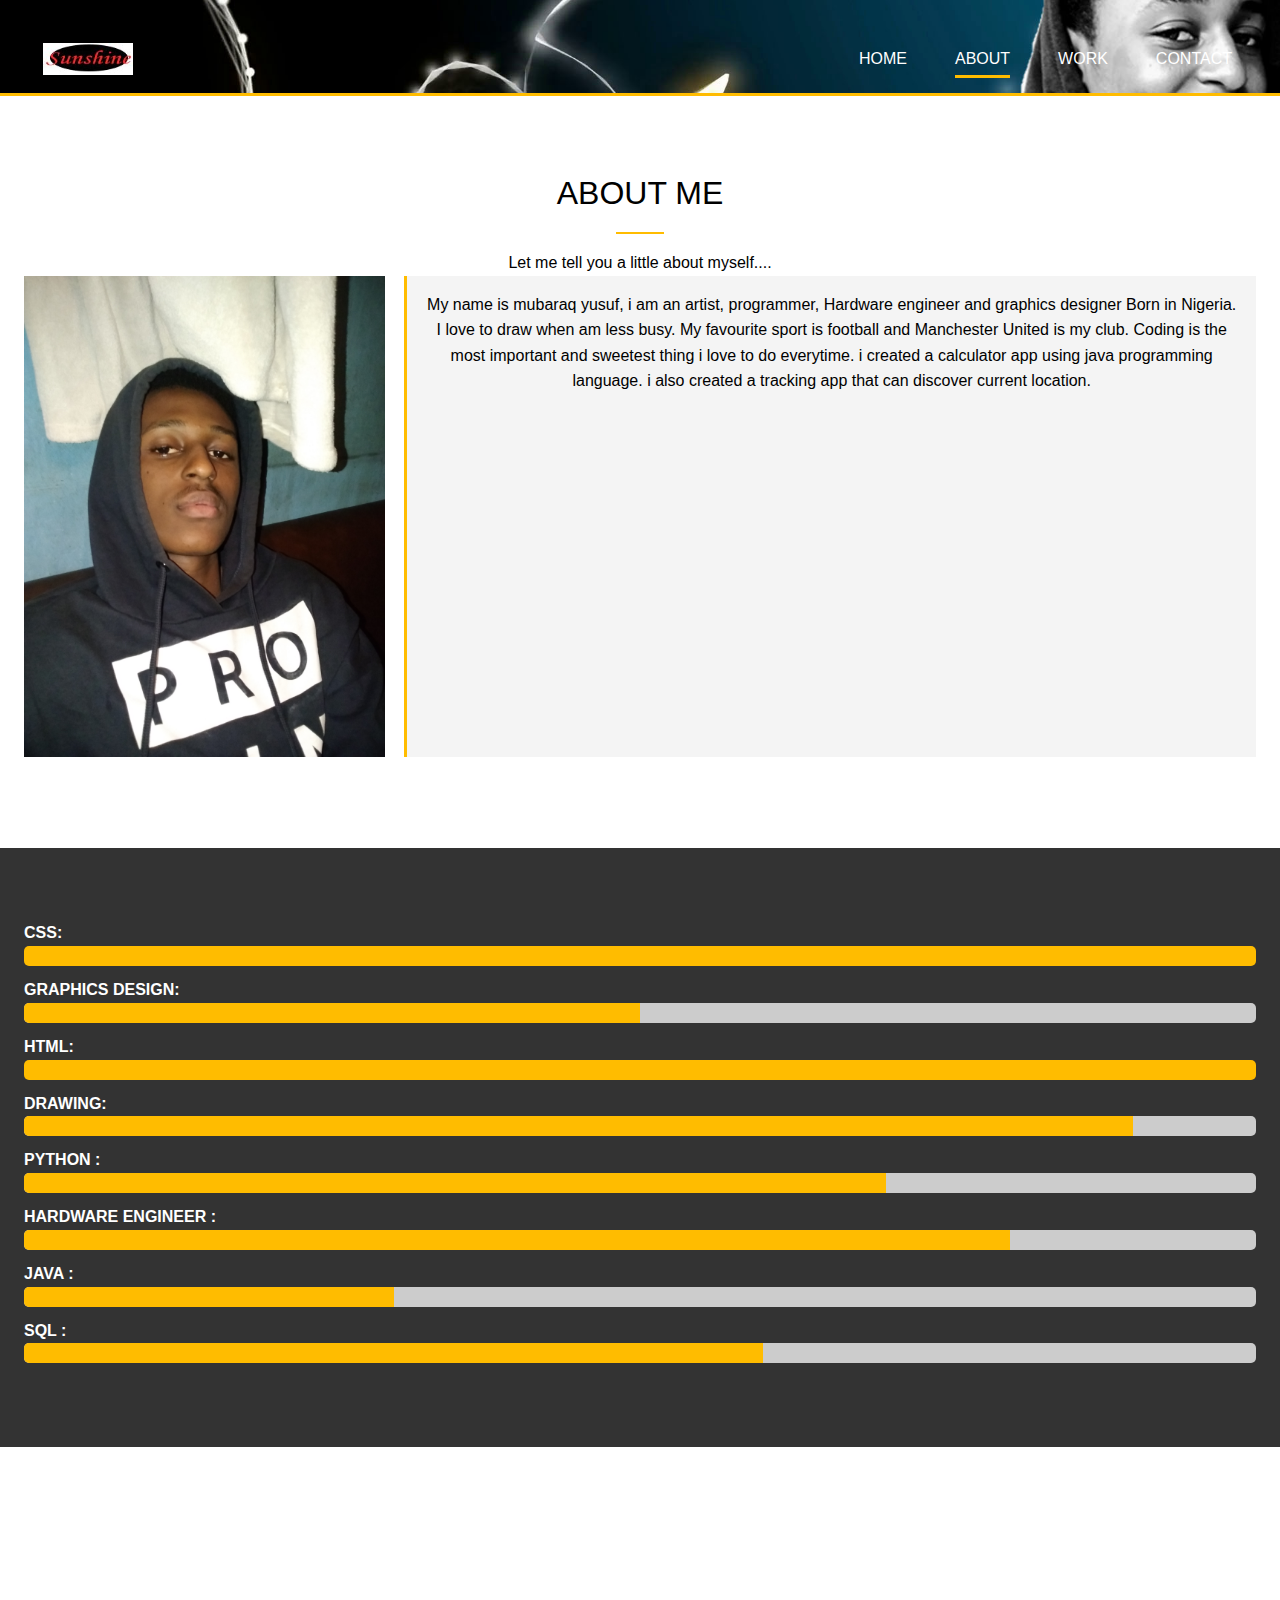
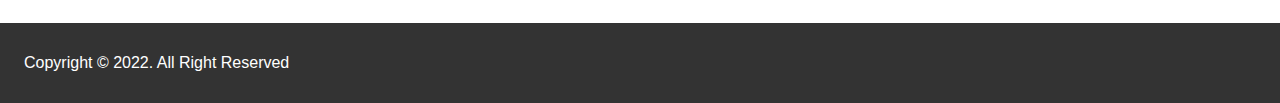
<file: about.html>
<!DOCTYPE html>
<html lang="en">
<head>
    <meta charset="UTF-8">
    <meta http-equiv="X-UA-Compatible" content="IE=edge">
    <meta name="viewport" content="width=device-width, initial-scale=1.0">
    <link rel="stylesheet" href="css/main.css" />
    <title>About Me | Web Developer & Graphics Designer</title>
</head>
<body>
    <!-- Header -->
    <header id="header-inner">
        <div class="container">
          <nav id="main-nav">
            <img src="img/logo.jpg" alt="logo" id="logo" />
            <ul>
              <li><a href="index.html">Home</a></li>
              <li><a href="about.html" class="current">About</a></li>
              <li><a href="work.html">Work</a></li>
              <li><a href="contact.html">Contact</a></li>
            </ul>
          </nav>
        </div>
      </header>
  
      <!-- Section A: Info  -->
      <section id="about-a" class="text-center py-3">
        <div class="container">
          <h2 class="section-title">
            About Me
          </h2>
          <div class="bottom-line"></div>
          <p class="lead">
            Let me tell you a little about myself....
          </p>
          <div class="about-info">
            <img src="img/about.jpg" alt="about" class="about-img" />
            <div class="bio bg-light">
              <p>
                My name is mubaraq yusuf, i am an artist, programmer, Hardware
                engineer and graphics designer 
                Born in Nigeria.
                I love to draw when am less busy.
                My favourite sport is football and Manchester United
                is my club.
                Coding is the most important and sweetest thing i love
                to do everytime.
                i created a calculator app using java programming language.
                i also created a tracking app that can discover current location.
  
              </p>
            </div>
      </section>
  
      <!-- Section B: Progress Bars -->
      <section id="about-b" class="bg-dark py-3"> 
        <div class="container">
   
        
          <h4>Css: </h4>
          <div class="progress">
            <div style="width:100%"></div>
          </div>
  
          <h4>Graphics Design: </h4>
          <div class="progress">
            <div style="width:50%"></div>
          </div>
  
          <h4>HTML: </h4>
          <div class="progress">
            <div style="width:100%"></div>
          </div>
  
          <h4>Drawing: </h4>
          <div class="progress">
            <div style="width:90%"></div>
          </div>
  
          <h4>Python : </h4>
          <div class="progress">
            <div style="width:70%"></div>
          </div>
  
          <h4>Hardware Engineer : </h4>
          <div class="progress">
            <div style="width:80%"></div>
          </div>
  
          <h4>java : </h4>
          <div class="progress">
            <div style="width:30%"></div>
          </div>
  
          <h4>Sql : </h4>
          <div class="progress">
            <div style="width:60%"></div>
          </div>
        </div>
    </section>
  
    
  <!-- white space -->
  <section id="about-d" class="py-4">
  <div class="container">
  </section>
  
  
      <!-- footer -->
      <footer id="main-footer">
        <div class="footer-content container">
          <p>Copyright &copy; 2022. All Right Reserved</p>
          <!-- <div class="socials">
            <img src="img/porofolioicon/twitter.svg" alt="twitter" />
            <img src="img/porofolioicon/facebook.svg" alt="facebook" />
            <img src="img/porofolioicon/instagram.svg" alt="" instagram />
            <img src="img/porofolioicon/linkedin.svg" alt="linkedin" />
          </div> -->
        </div>
      </footer>
</body>
</html>
</file>
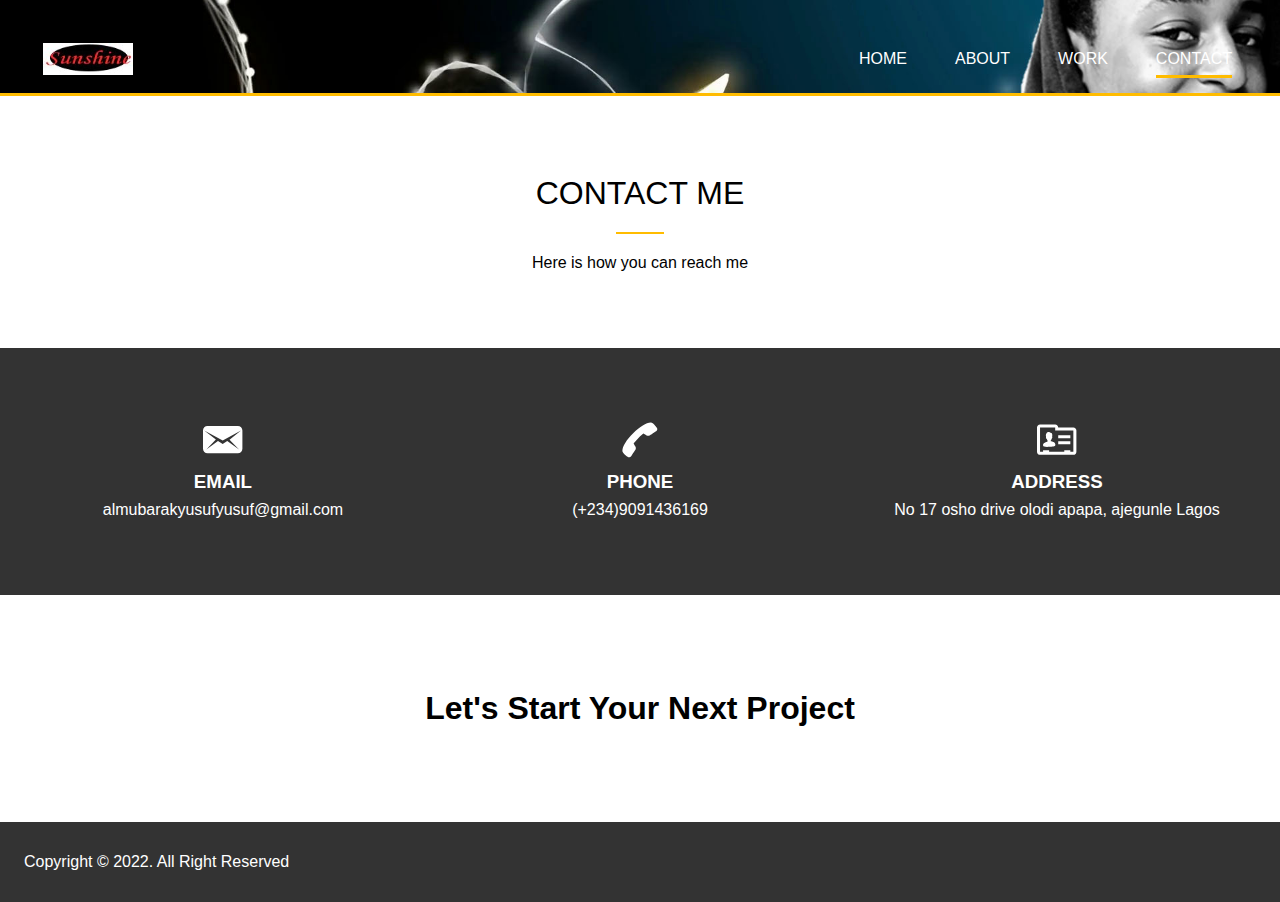
<file: contact.html>
<!DOCTYPE html>
<html lang="en">
<head>
    <meta charset="UTF-8">
    <meta http-equiv="X-UA-Compatible" content="IE=edge">
    <meta name="viewport" content="width=device-width, initial-scale=1.0">
    <link rel="stylesheet" href="css/main.css" />
    <title>Contact Me | Web Developer & Graphics Designer</title>
</head>
<body>
    <!-- Header -->
    <header id="header-inner">
        <div class="container">
          <nav id="main-nav">
            <img src="img/logo.jpg" alt="logo" id="logo" />
            <ul>
              <li><a href="index.html">Home</a></li>
              <li><a href="about.html">About</a></li>
              <li><a href="work.html">Work</a></li>
              <li><a href="contact.html" class="current">Contact</a></li>
            </ul>
          </nav>
        </div>
      </header>
  
      <!-- Section A: Contact Form -->
      <section id="contact-a" class="text-center py-3">
        <div class="container">
          <h2 class="section-title">Contact Me</h2>
          <div class="bottom-line"></div>
          <p class="lead">Here is how you can reach me</p>
          
        </div>
      </section>
  
      <!-- Section B: Contact Info-->
      <section id="contact-b" class="py-3 bg-dark">
        <div class="container">
          <div class="contact-info">
            <div>
              <img src="img/porofolioicon/mail.svg" alt="" />
              <h3>Email</h3>
              <p>almubarakyusufyusuf@gmail.com</p>
            </div>
  
            <div>
              <img src="img/porofolioicon/phone.svg" alt="" />
              <h3>Phone</h3>
              <p>(+234)9091436169 </p>
            </div>
  
            <div>
              <img src="img/porofolioicon/address.svg" alt="" />
              <h3>Address</h3>
              <p>No 17 osho drive olodi apapa, ajegunle Lagos</p>
            </div>
          </div>
        </div>
      </section>
  
      <!-- Section C: Tagline -->
      <section id="contact-c" class="bg-main py-4 text-center">
        <div class="container">
          <h1>Let's Start Your Next Project</h1>
        </div>
      </section>
  
      <!-- footer -->
      <footer id="main-footer">
        <div class="footer-content container">
          <p>Copyright &copy; 2022. All Right Reserved</p>
          <!-- <div class="socials">
            <img src="img/porofolioicon/twitter.svg" alt="twitter" />
            <img src="img/porofolioicon/facebook.svg" alt="facebook" />
            <img src="img/porofolioicon/instagram.svg" alt="" instagram />
            <img src="img/porofolioicon/linkedin.svg" alt="linkedin" />
          </div> -->
        </div>
      </footer>
</body>
</html>
</file>
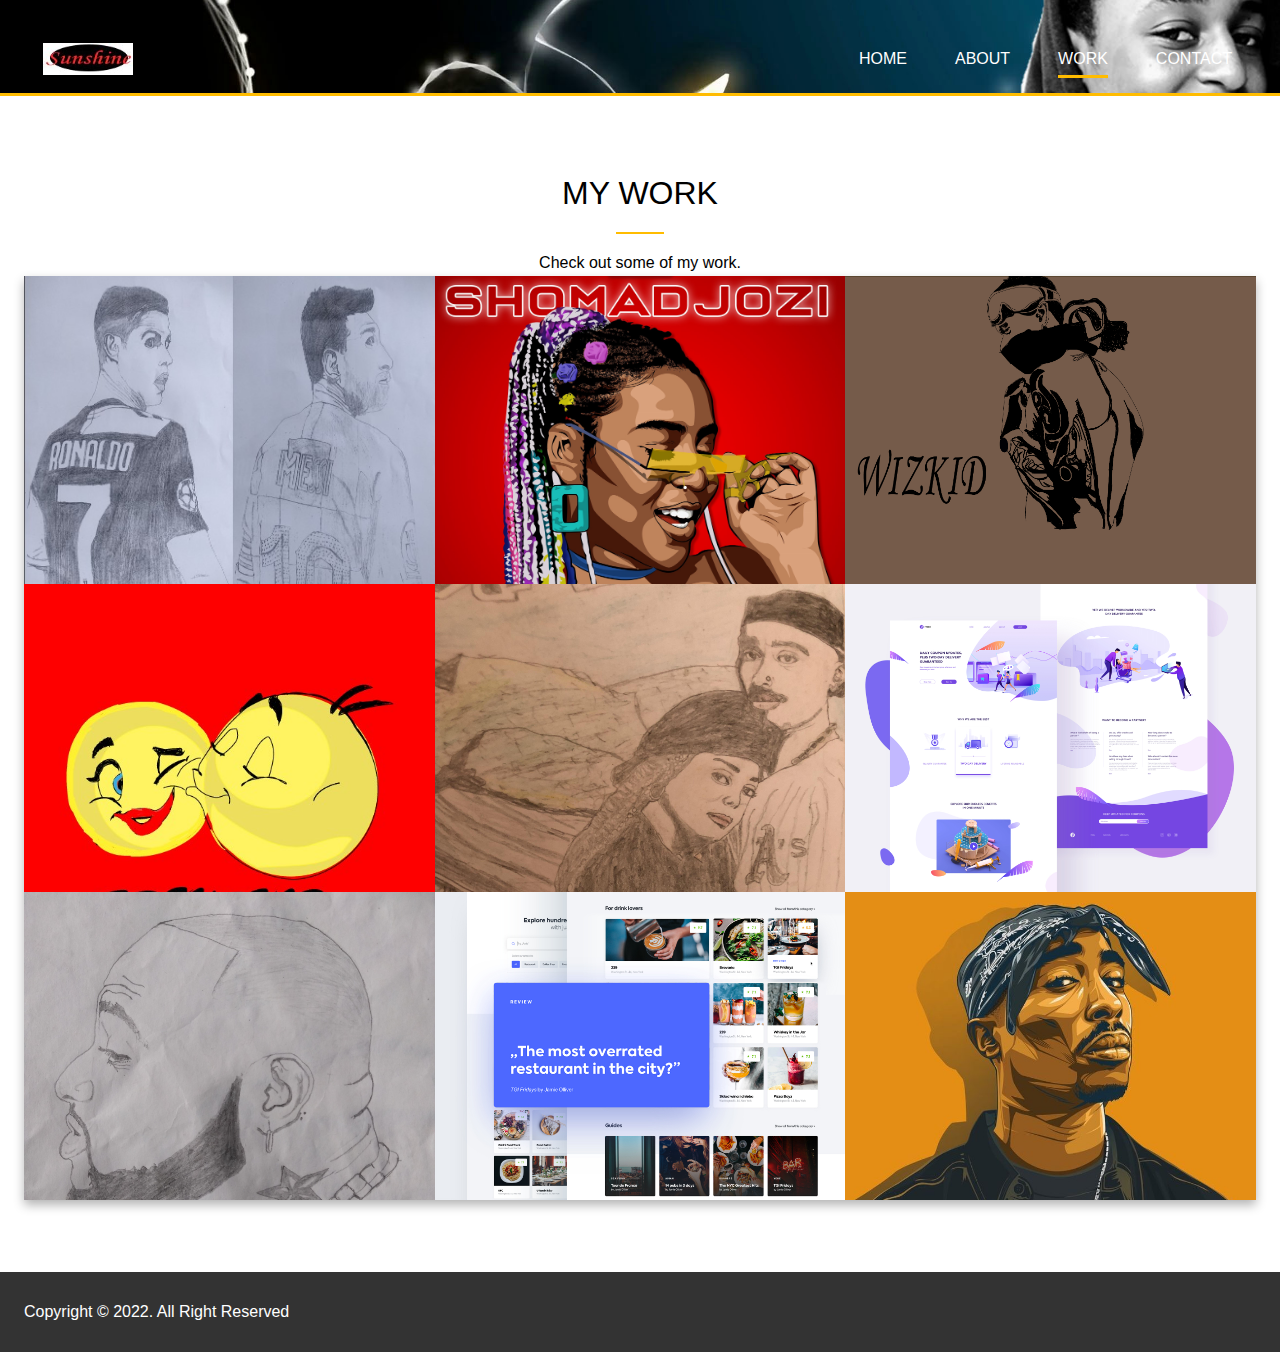
<file: work.html>
<!DOCTYPE html>
<html lang="en">
<head>
    <meta charset="UTF-8">
    <meta http-equiv="X-UA-Compatible" content="IE=edge">
    <meta name="viewport" content="width=device-width, initial-scale=1.0">
    <link rel="stylesheet" href="css/main.css" />
    <title>My Work | Web Developer & Graphics Designer</title>
</head>
<body>
    <!-- Header -->
    <header id="header-inner">
        <div class="container">
          <nav id="main-nav">
            <img src="img/logo.jpg" alt="logo" id="logo" />
            <ul>
              <li><a href="index.html">Home</a></li>
              <li><a href="about.html">About</a></li>
              <li><a href="work.html" class="current">Work</a></li>
              <li><a href="contact.html">Contact</a></li>
            </ul>
          </nav>
        </div>
      </header>
  
      <!-- Section A: Gallery -->
      <section id="work-a" class="text-center py-3">
        <div class="container">
          <h2 class="section-title">My Work</h2>
          <div class="bottom-line"></div>
          <p class="lead">Check out some of my work.</p>
          <div class="items">
            <div class="item">
              <div class="item-image">
                <img src="img/items/item1.jpg" alt="" />
              </div>
              <div class="item-text">
                <div class="item-text-wrap">
                  <p class="item-text-category">Art</p>
                  <h2 class="item-text-title">Drawing</h2>
                </div>
              </div>
            </div>
  
            <div class="item">
              <div class="item-image">
                <img src="img/items/item2.jpg" alt="img" />
              </div>
              <div class="item-text">
                <div class="item-text-wrap">
                  <p class="item-text-category">Design</p>
                  <h2 class="item-text-title">Graphics Designer</h2>
                </div>
              </div>
            </div>
  
            <div class="item">
              <div class="item-image">
                <img src="img/items/item3.png" alt="" />
              </div>
              <div class="item-text">
                <div class="item-text-wrap">
                  <p class="item-text-category">Design</p>
                  <h2 class="item-text-title">Graphics Design</h2>
                </div>
              </div>
            </div>
  
            <div class="item">
              <div class="item-image">
                <img src="img/items/item4.jpg" alt="" />
              </div>
              <div class="item-text">
                <div class="item-text-wrap">
                  <p class="item-text-category">Cartoon</p>
                  <h2 class="item-text-title">Design</h2>
                </div>
              </div>
            </div>
  
            <div class="item">
              <div class="item-image">
                <img src="img/items/item5.JPG" alt="" />
              </div>
              <div class="item-text">
                <div class="item-text-wrap">
                  <p class="item-text-category">Art</p>
                  <h2 class="item-text-title">Drawing</h2>
                </div>
              </div>
            </div>
  
            <div class="item">
              <div class="item-image">
                <img src="img/items/item6.png" alt="" />
              </div>
              <div class="item-text">
                <div class="item-text-wrap">
                  <p class="item-text-category">Website</p>
                  <h2 class="item-text-title"></h2>
                </div>
              </div>
            </div>
  
            <div class="item">
              <div class="item-image">
                <img src="img/items/item7.jpg" alt="" />
              </div>
              <div class="item-text">
                <div class="item-text-wrap">
                  <p class="item-text-category">Design</p>
                  <h2 class="item-text-title">Image</h2>
                </div>
              </div>
            </div>
  
            <div class="item">
              <div class="item-image">
                <img src="img/items/item8.png" alt="" />
              </div>
              <div class="item-text">
                <div class="item-text-wrap">
                  <p class="item-text-category">Web Applications</p>
                  <h2 class="item-text-title">website</h2>
                </div>
              </div>
            </div>
  
            <div class="item">
              <div class="item-image">
                <img src="img/items/item9.jpg" alt="" />
              </div>
              <div class="item-text">
                <div class="item-text-wrap">
                  <p class="item-text-category">Graphics Design</p>
                  <h2 class="item-text-title">Design</h2>
                </div>
              </div>
            </div>
          </div>
        </div>
      </section>
  
      <!-- footer -->
      <footer id="main-footer">
        <div class="footer-content container">
          <p>Copyright &copy; 2022. All Right Reserved</p>
          <!-- <div class="socials">
            <img src="img/porofolioicon/twitter.svg" alt="twitter" />
            <img src="img/porofolioicon/facebook.svg" alt="facebook" />
            <img src="img/porofolioicon/instagram.svg" alt="" instagram />
            <img src="img/porofolioicon/linkedin.svg" alt="linkedin" />
          </div> -->
        </div>
      </footer>
    
</body>
</html>
</file>
<file: css/main.css>
.container {
    max-width: 128rem;
    padding: 1.5rem;
    margin: auto;
    overflow: hidden; }
  
    .name{
      color: #ffbc00;
    }
  
  .text-center {
    text-align: center; }
  
  .py-1 {
    padding: 1.5rem 0; }
  .py-2 {
    padding: 2rem 0; }
  .py-3 {
    padding: 3rem 0; }
  .py-4 {
    padding: 4rem 0; }
  
  .my-1 {
    margin: 1.5rem 0; }
  .my-2 {
    margin: 2rem 0; }
  .my-3 {
    margin: 3rem 0; }
  .my-4 {
    margin: 4rem 0; }
  
  .section-title {
    font-size: 2rem;
    display: block;
    padding-bottom: 0.8rem;
    text-align: center;
    font-weight: 100;
    text-transform: uppercase; }
  
  .bottom-line {
    height: 2px;
    width: 3rem;
    background-color: #ffbc00;
    display: block;
    margin: 0 auto 1rem auto; }
  
  .bg-main {
    background: #ffF;
    color: #000; }
  .bg-dark {
    background: #333333;
    color: #fff; }
  .bg-light {
    background: #f4f4f4;
    color: #000; }
  .bg-mid {
    background: #cccccc;
    color: #000; }
  
  #work-a .items {
    display: grid;
    grid-template-columns: repeat(3, 1fr);
    box-shadow: 0 5px 10px 0 rgba(0, 0, 0, 0.3); }
    #work-a .items .item {
      position: relative;
      background: #ffbc00;
      overflow: hidden; }
      #work-a .items .item::after {
        content: "";
        position: absolute;
        display: block;
        background: inherit;
        opacity: 0.9;
        top: 0;
        left: 0;
        width: 100%;
        height: 100%;
        transform: scale(2) translateX(-75%) translateY(-75%) rotate(-28deg);
        transition: transform 3s cubic-bezier(0.2, 1, 0.3, 1); }
      #work-a .items .item:hover:after {
        transform: scale(2) translateX(0) translateY(0) rotate(-28deg); }
      #work-a .items .item:hover .item-image {
        transform: scale(1.2); }
      #work-a .items .item:hover .item-text {
        opacity: 1;
        transform: translateY(0); }
      #work-a .items .item .item-image {
        height: auto;
        transform: translateZ(0);
        display: block;
        transition: transform 750ms cubic-bezier(0.2, 1, 0.3, 1); }
        #work-a .items .item .item-image::before {
          content: "";
          display: block;
          padding-top: 75%;
          overflow: hidden; }
        #work-a .items .item .item-image img {
          position: absolute;
          top: 0;
          left: 0;
          width: 100%;
          height: auto;
          line-height: 0; }
      #work-a .items .item .item-text {
        position: absolute;
        top: 0;
        left: 0;
        bottom: 0;
        right: 0;
        opacity: 0;
        text-align: center;
        z-index: 1;
        color: #fff;
        transform: translateY(-20%);
        transition: opacity 500ms cubic-bezier(0.2, 1, 0.3, 1), transform 500ms cubic-bezier(0.2, 1, 0.3, 1);
        transition-delay: 300ms; }
        #work-a .items .item .item-text .item-text-wrap {
          position: absolute;
          width: 100%;
          top: 50%;
          transform: translateY(-50%); }
          #work-a .items .item .item-text .item-text-wrap .item-text-title {
            font-size: 2rem;
            padding: 0 1rem;
            margin: 5px 0 0 0; }
          #work-a .items .item .item-text .item-text-wrap .item-text-category {
            text-transform: uppercase;
            font-size: 1.2rem;
            opacity: 0.7;
            margin: 0; }
  
  * {
    margin: 0;
    padding: 0;
    box-sizing: border-box; }
  
  html,
  body {
    line-height: 1.6;
    background: #fff; }
  
  h1,
  h2,
  h3,
  h4,
  h5,
  h6 {
    font-family: "Futura", sans-serif; }
  
  h2,
  h3,
  h4 {
    text-transform: uppercase; }
  
  p {
    font-family: "Raleway", sans-serif; }
  
  a {
    text-decoration: none;
    color: #333333;
    font-family: "Raleway", sans-serif; }
  
  ul {
    list-style: none; }
  
  img {
    width: 100%; }
  
  #logo {
    width: 70px;
    height: 70px;
    color: #fff;
    text-transform: uppercase; }
  
  #main-nav {
    display: flex;
    justify-content: space-between;
    align-items: center; }
    #main-nav img{
      width: 8rem;
      padding: 1.2rem;
  
    }
    #main-nav ul {
      display: flex; }
    #main-nav li {
      padding: 1rem 1.5rem; }
    #main-nav a {
      text-decoration: none;
      color: #fff;
      text-transform: uppercase;
      border-bottom: 3px transparent solid;
      padding-bottom: 0.5rem;
      transition: border-color 0.5s; }
      #main-nav a:hover {
        border-color: #cccccc; }
      #main-nav a.current {
        border-color: #ffbc00; }
  
  #header-home {
    background: url("../img/port.jpg") center right/cover;
    height: 90vh;
    color: #fff; }
    #header-home .header-content {
      text-align: center;
      padding-top: 25%; }
      #header-home .header-content h1 {
        font-size: 4rem;
        line-height: 1.2; }
  #header-inner {
    background: url("../img/showcase.jpg") 20% 29%/cover;
    height: 6rem;
    border-bottom: 3px solid #ffbc00; }
  
  #home-a .specials {
    display: grid;
    grid-gap: 1rem;
    grid-template-columns: repeat(4, 1fr); }
    #home-a .specials img {
      width: 42px; }
  #home-b .stats {
    display: grid;
    grid-template-columns: repeat(4, 1fr); }
    #home-b .stats div {
      padding: 2rem 0; }
      #home-b .stats div:nth-child(odd) {
        background: #f4f4f4; }
      #home-b .stats div:nth-child(even) {
        background: #cccccc; }
  #home-b img {
    width: 55px; }
  #home-b li {
    line-height: 2; }
    #home-b li.stats-title {
      font-family: "Futura", sans-serif;
      font-size: 1.5rem; }
    #home-b li.stats-number {
      font-family: "Raleway", sans-serif;
      font-size: 2rem;
      font-weight: bold; }
  /* #home-c .process {
    display: grid;
    grid-template-columns: repeat(4, 1fr);
    grid-gap: 1.5rem;
    text-align: center; }
    #home-c .process-float {
      position: relative; }
      #home-c .process-float img {
        background: #333333;
        padding: 0.5rem;
        height: 70px;
        width: 70px;
        border-radius: 50%; } */
  
  #about-a .about-info {
    display: grid;
    grid-template-areas: "bioimage bio bio" "aw1 aw2 aw3";
    grid-gap: 1.2rem; }
    #about-a .about-info .bio-img {
      grid-area: bioimage; }
    #about-a .about-info .bio {
      grid-area: bio;
      border-left: 3px solid #ffbc00;
      padding: 1rem; }
    #about-a .about-info .award {
      grid-area: aw1; }
  #about-b .progress {
    overflow: hidden;
    height: 20px;
    background: #cccccc;
    border-radius: 5px;
    margin-bottom: 0.7rem; }
    #about-b .progress div {
      height: 100%;
      color: #fff;
      text-align: center;
      background: #ffbc00; }
  #about-d .testimonals {
    display: grid;
    grid-template-columns: repeat(4, 1fr);
    grid-gap: 1.5rem; }
    #about-d .testimonals ul {
      list-style: none;
      margin-top: 1rem;
      display: flex;
      align-items: center; }
    #about-d .testimonals p {
      border: 1px solid #cccccc;
      border-radius: 5px;
      padding: 0.5rem; }
    #about-d .testimonals img {
      width: 50px;
      height: 50px;
      border-radius: 50%;
      margin-right: 0.5rem; }
  
  
  #contact-b .contact-info {
    display: grid;
    grid-template-columns: repeat(3, 1fr);
    grid-gap: 1.2rem;
    text-align: center;
    justify-content: center; }
    #contact-b .contact-info img {
      width: 40px; }
  
  
  #main-footer {
    background: #333333;
    color: #fff;
    height: 5rem; }
    #main-footer .footer-content {
      display: flex;
      justify-content: space-between;
      align-items: center;
      height: 5rem;
      overflow: hidden; }
      #main-footer .footer-content .socials {
        display: flex; }
        #main-footer .footer-content .socials img {
          width: 40px;
          border: 2px solid #fff;
          border-radius: 50%;
          padding: 0.5rem;
          margin: 0 0.5rem; }
          #main-footer .footer-content .socials img:hover {
            background: #ffbc00; }
  
  @media (max-width: 800px) {
    #header-home {
      height: 30rem; }
      #header-home .header-content {
        padding-top: 5rem; }
        #header-home .header-content h1 {
          font-size: 3.5rem; } }
  @media (max-width: 500px) {
    #main-nav {
      flex-direction: column;
      align-items: center;
      justify-content: center; }
      #main-nav li {
        padding: 1rem; }
  
    #header-home {
      height: 10rem;
      border-bottom: 3px solid #ffbc00;
      background-position: 20% 29%; }
      #header-home .header-content {
        display: none; }
    #header-inner {
      height: 10rem; }
  
    #home-a .specials {
      grid-template-columns: 1fr; }
      #home-a .specials div {
        border-bottom: 1px #f4f4f4 solid;
        padding-bottom: 1rem; }
        #home-a .specials div:last-child {
          border: none;
          padding-bottom: 0; }
    #home-a-b .stats div {
      padding: 2rem 0 1rem 0; }
    #home-b .stats {
      grid-template-columns: 1fr; }
    #home-c .process {
      grid-template-columns: 1fr; }
  
    #about-a .about-info {
      grid-template-areas: "bioimage" "bio" "aw1 " "aw2" "aw3"; }
    #about-c {
      display: none; }
    #about-d .testimonals {
      grid-template-columns: 1fr; }
  
    #work-a .items {
      grid-template-columns: 1fr; }
  
    #contact-a .text-fields {
      grid-template-areas: "name " "subject" "email" "phone" "message"; }
    #contact-b .contact-info {
      grid-template-columns: 1fr; }
      #contact-b .contact-info div {
        margin-bottom: 1rem;
        padding-bottom: 1rem;
        border-bottom: 1px solid #555; }
        #contact-b .contact-info div:last-child {
          margin-bottom: 0;
          padding-bottom: 0;
          border: none; }
    #contact-c h1 {
      font-size: 2rem; }
  
    #main-footer {
      height: 7rem;
      padding-top: 0.5rem; }
      #main-footer .footer-content {
        flex-direction: column;
        align-items: center;
        justify-content: center; }
        #main-footer .footer-content p {
          order: 2; }
        #main-footer .footer-content .socials {
          order: 1;
          padding-bottom: 0.3rem; } }
  @media (max-height: 580px) {
    #header-home .header-content {
      padding-top: 3rem; }
      #header-home .header-content h1 {
        font-size: 3rem; } }
  @media (max-height: 360px) {
    #header-home .header-content {
      padding-top: 3rem; }
      #header-home .header-content h1 {
        font-size: 2.5rem; } }
  
  /*# sourceMappingURL=main.css.map */
</file>
